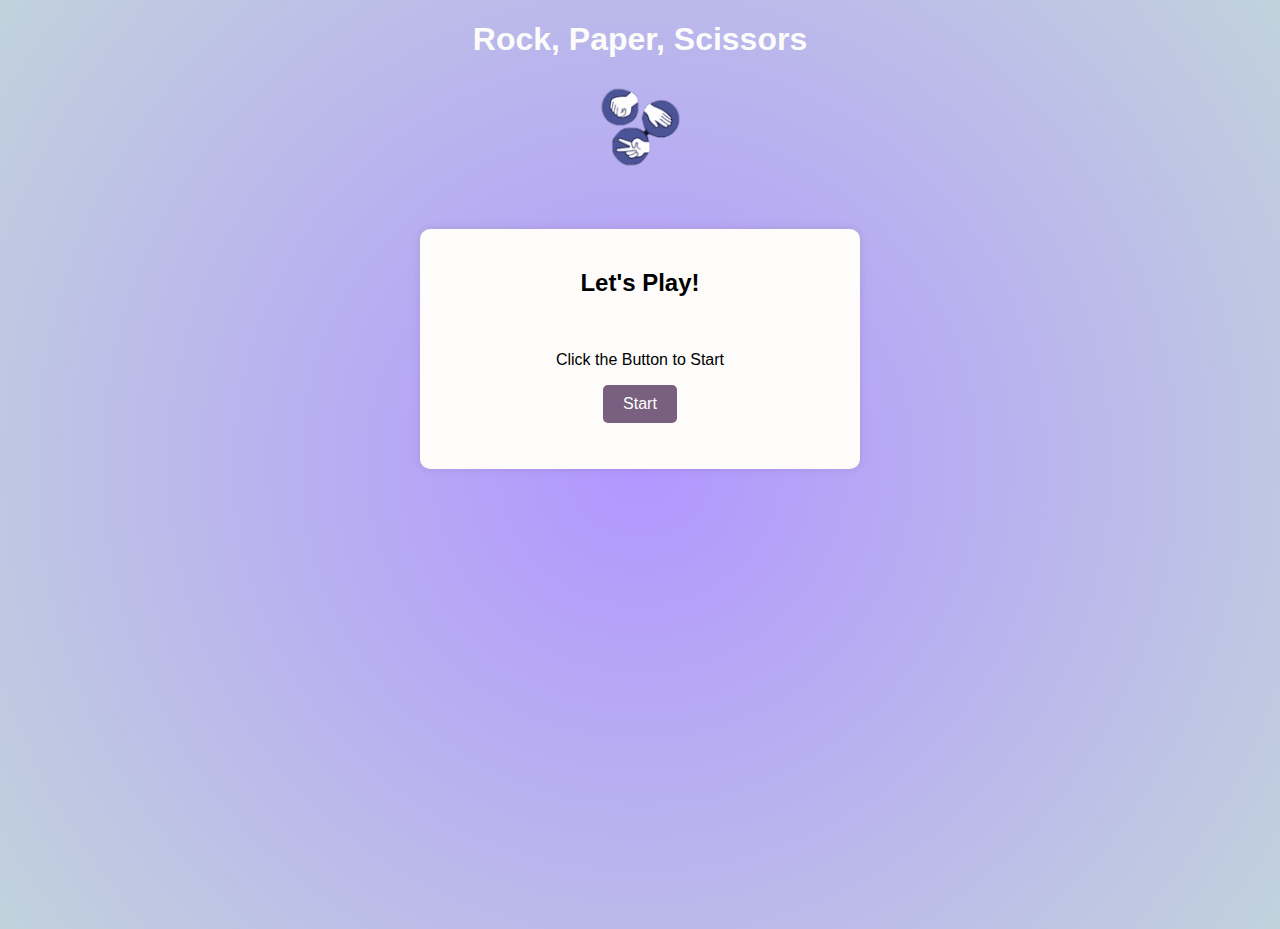
<file: index.html>
<!DOCTYPE html>
<html>

<head>
    <meta charset="utf-8">
    <meta name="viewport" content="width=device-width, initial-scale=1">
    <link rel="stylesheet" type="text/css" href="style.css">
</head>

<body>
    <h1>Rock, Paper, Scissors</h1><img id="image1" src="img/logo.png" alt="Image 1">
    <div id="openning">
        <h2> Let's Play!</h2>
        <br>
        <p> Click the Button to Start</p>
        <form action="home.html" method="get">
            <button type="submit">Start</button>
        </form>
    </div>
</body>

</html>
</file>
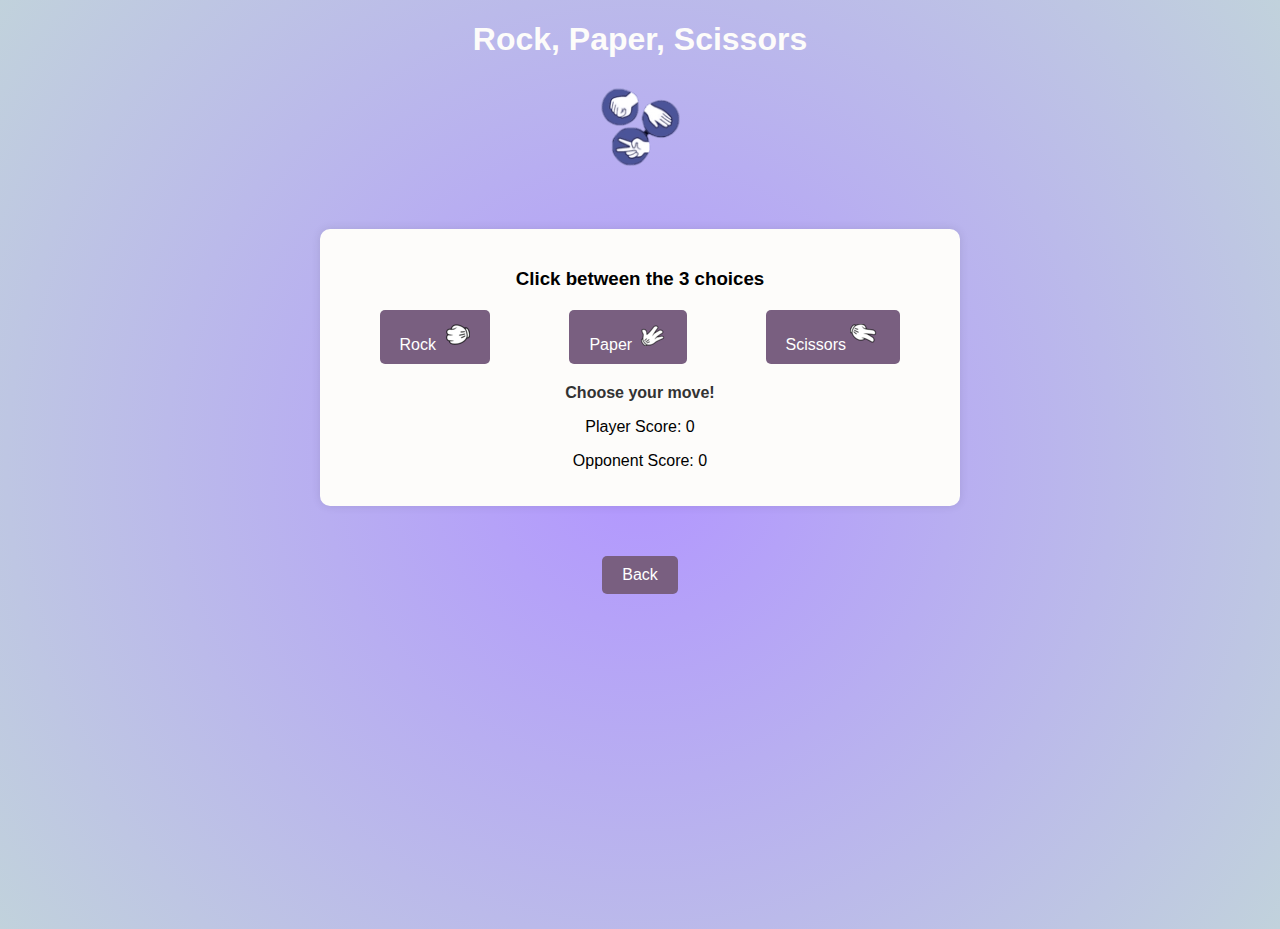
<file: home.html>
<!DOCTYPE html>
<html lang="en">

<head>
  <meta charset="UTF-8">
  <meta name="viewport" content="width=device-width, initial-scale=1.0">
  <title>Enhanced Rock, Paper, Scissors Game</title>
  <link rel="stylesheet" href="style.css">

  <script>
    function logout() {
      let response = confirm("Are you sure you want to go back?");
      if (response) {
        window.close('home.html')
        window.open('index.html')
      }
    }
  </script>
</head>

<body>

  <h1>Rock, Paper, Scissors</h1> <img id="image1" src="img/logo.png" alt="Image 1">
  <div id="game-container">
    <h3> Click between the 3 choices</h3>
    <div id="choices">
      <button class="choice-button" onclick="makeChoice('rock')">
        <span>Rock</span>
        <img src="img/rock.png" alt="Rock">
      </button>

      <button class="choice-button" onclick="makeChoice('paper')">
        <span>Paper</span>
        <img src="img/paper.png" alt="Paper">
      </button>

      <button class="choice-button" onclick="makeChoice('scissors')">
        <span>Scissors</span>
        <img src="img/scissor.png" alt="Scissors">
      </button>
    </div>
    <p id="result">Choose your move!</p>
    <div id="player-score-container">
      <p>Player Score: <span id="player-score">0</span></p>
    </div>
    <div id="opponent-score-container">
      <p>Opponent Score: <span id="opponent-score">0</span></p>
    </div>
  </div>
  <button type="submit" onclick="logout()"> Back</button>

  <script>
    let playerScore = 0;
    let opponentScore = 0;

    function makeChoice(playerChoice) {
      const choices = ['rock', 'paper', 'scissors'];
      const opponentChoice = choices[Math.floor(Math.random() * choices.length)];

      const resultElement = document.getElementById('result');
      const playerScoreElement = document.getElementById('player-score');
      const opponentScoreElement = document.getElementById('opponent-score');

      resultElement.innerText = `You chose ${playerChoice}. Opponent chose ${opponentChoice}.`;

      if (playerChoice === opponentChoice) {
        resultElement.innerText += " It's a tie!";
      } else if (
        (playerChoice === 'rock' && (opponentChoice === 'scissors')) ||
        (playerChoice === 'paper' && (opponentChoice === 'rock')) ||
        (playerChoice === 'scissors' && (opponentChoice === 'paper'))
      ) {
        resultElement.innerText += ' You win!';
        playerScore++;
      } else {
        resultElement.innerText += ' Opponent wins!';
        opponentScore++;
      }

      playerScoreElement.innerText = playerScore;
      opponentScoreElement.innerText = opponentScore;

      if (playerScore === 5 && opponentScore < 5) {
        resultElement.innerText = 'Congratulations! You won the game!';
        showNotification('You won!', 'Try Again', 'Exit');
      }

      if (opponentScore === 5 && playerScore < 5) {
        resultElement.innerText = 'Opponent won the game. Better luck next time!';
        showNotification('Game Over', 'Try Again', 'Exit');
      }
    }

    function disableButtons() {
      const buttons = document.querySelectorAll('.choice-button');
      buttons.forEach(button => {
        button.disabled = true;
      });
    }

    function showNotification(message, option1, option2) {
      const notification = window.confirm(`${message}\n\n${option1} or ${option2}`);

      if (notification) {
        resetGame();
      } else {
        window.close();
      }
    }

    function resetGame() {
      playerScore = 0;
      opponentScore = 0;
      updateScores();
      enableButtons();
    }

    function updateScores() {
      const playerScoreElement = document.getElementById('player-score');
      const opponentScoreElement = document.getElementById('opponent-score');
      playerScoreElement.innerText = playerScore;
      opponentScoreElement.innerText = opponentScore;
    }

    function enableButtons() {
      const buttons = document.querySelectorAll('.choice-button');
      buttons.forEach(button => {
        button.disabled = false;
      });
    }
  </script>

</body>

</html>
</file>
<file: style.css>
body {
  font-family: 'Arial', sans-serif;
  background-color: #f5f5f5;
  text-align: center;
  background: radial-gradient(circle, #b296ff, #c1d2dc);
  height: 100vh;
}

#game-container {
  max-width: 600px;
  margin: 50px auto;
  padding: 20px;
  background-color: #fdfcfa;
  border-radius: 10px;
  box-shadow: 0 0 10px rgba(0, 0, 0, 0.1);
}

h1 {
  color: #fdfcfa;
  font-weight: bold;
}

#choices {
  display: flex;
  justify-content: space-around;
  margin: 20px 0;
  font-size: 34px;
}

button {
  background-color: #795f80;
  color: #fff;
  padding: 10px 20px;
  font-size: 16px;
  border: none;
  border-radius: 5px;
  cursor: pointer;
  transition: background-color 0.3s;
}

button:hover {
  background-color: #0056b3;
}

#result {
  color: #333;
  font-weight: bold;
  margin-bottom: 10px;
}

#score {
  color: #28a745;
  font-weight: bold;
}
#openning {
  max-width: 400px;
  height: 200px;
  margin: 50px auto;
  padding: 20px;
  background-color: #fdfcfa;
  border-radius: 10px;
  box-shadow: 0 0 10px rgba(0, 0, 0, 0.1);
}
</file>
